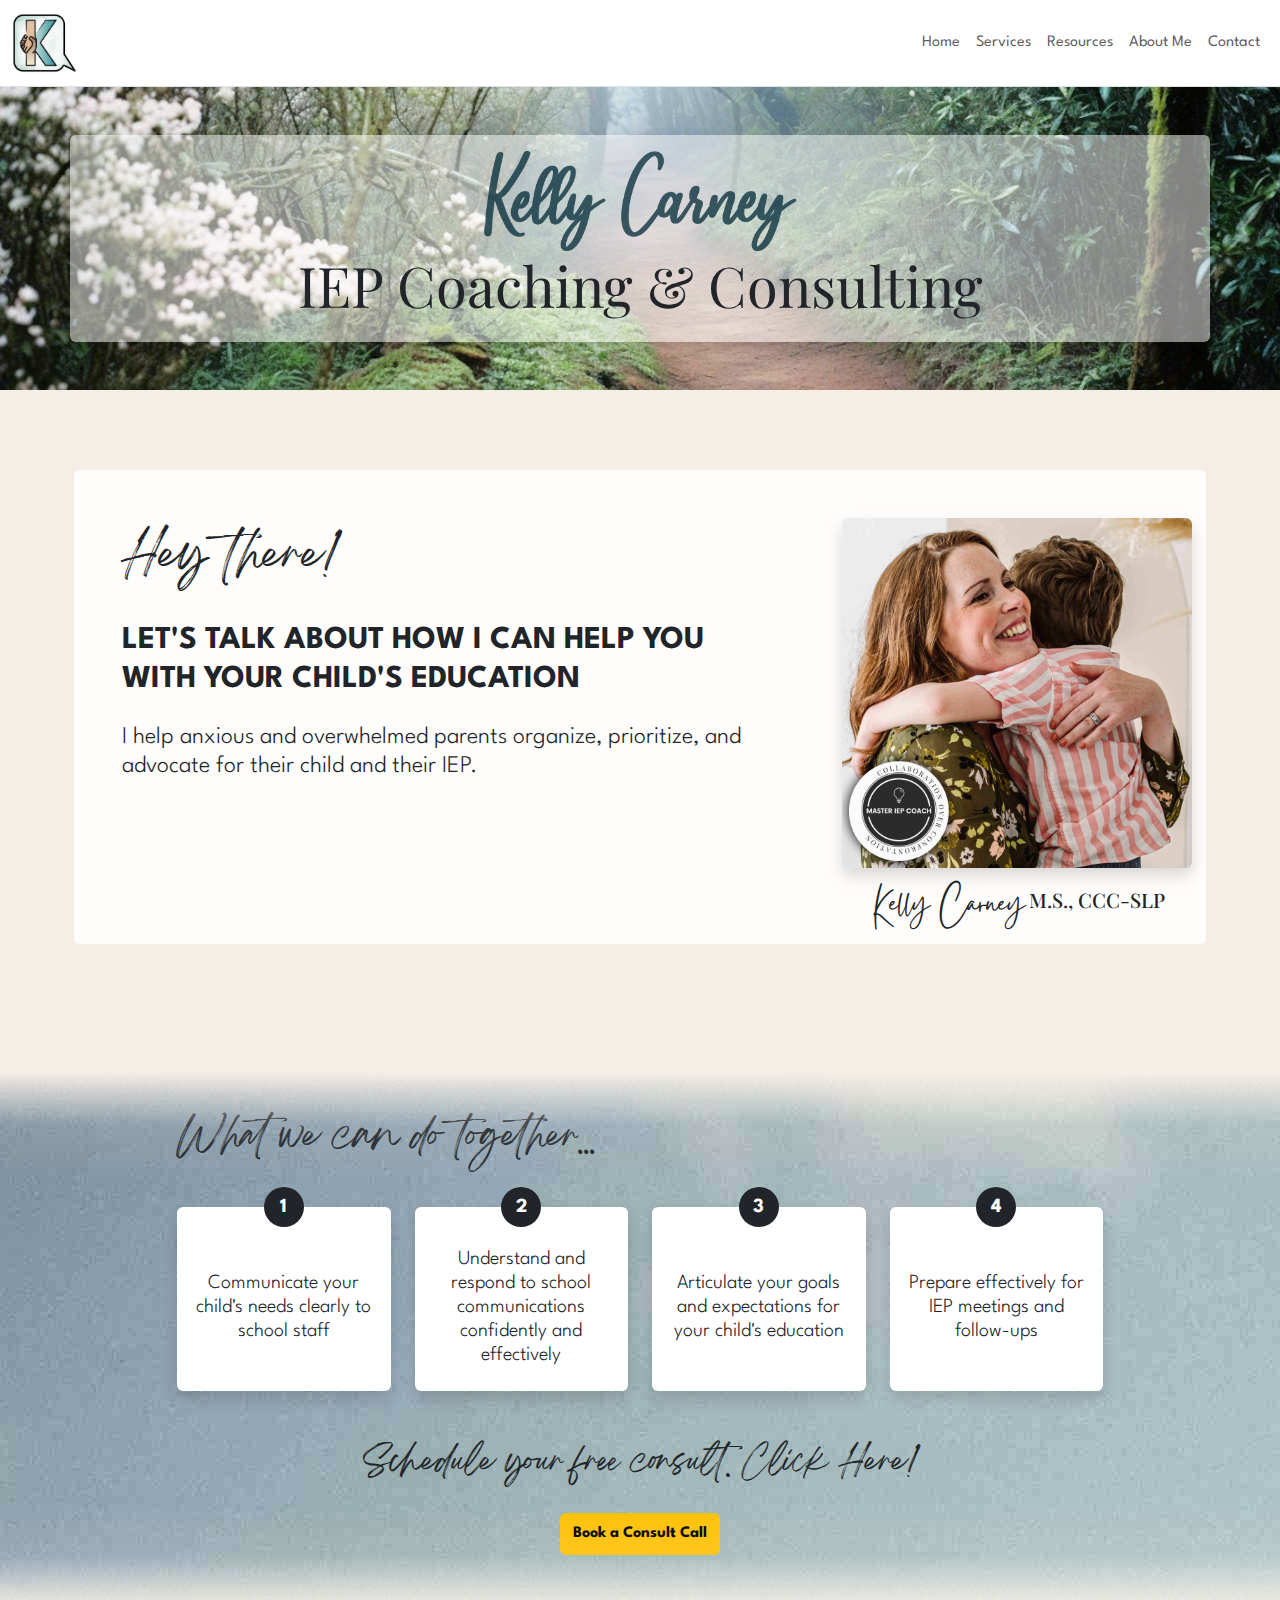
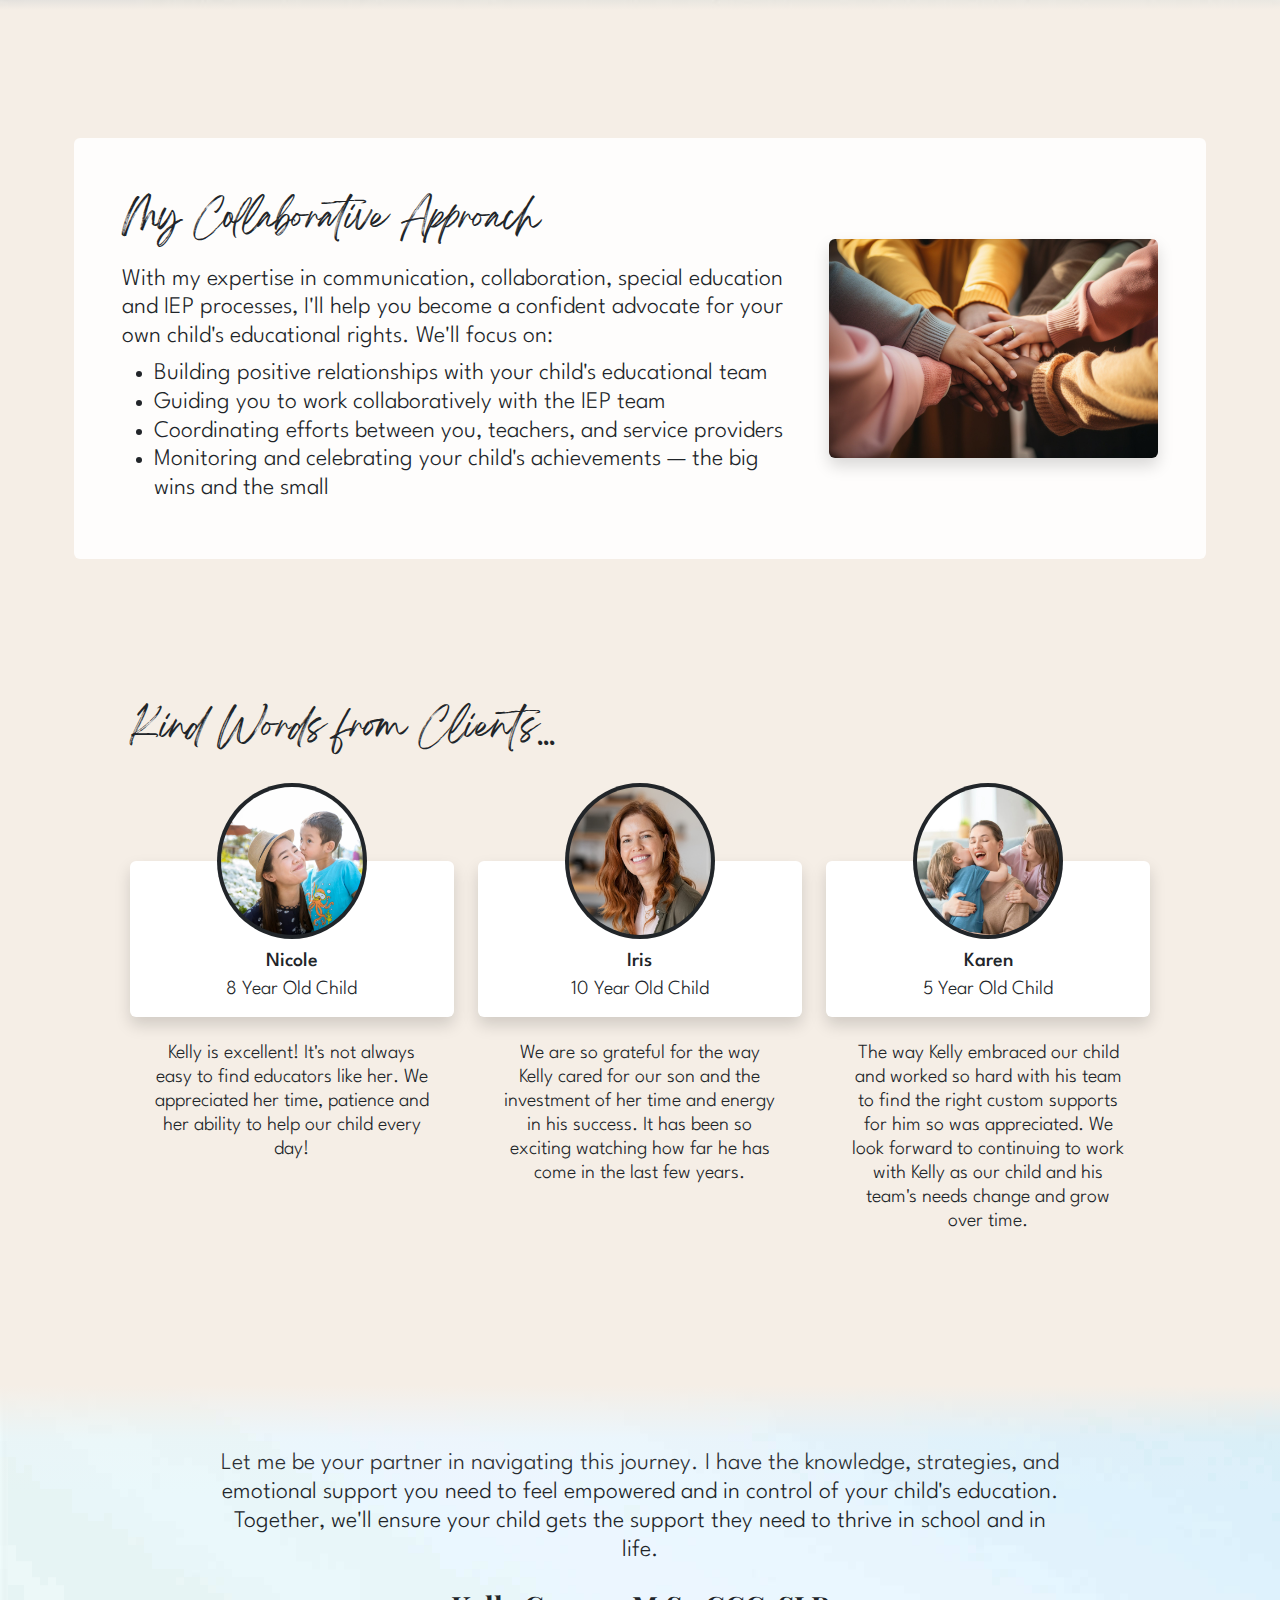
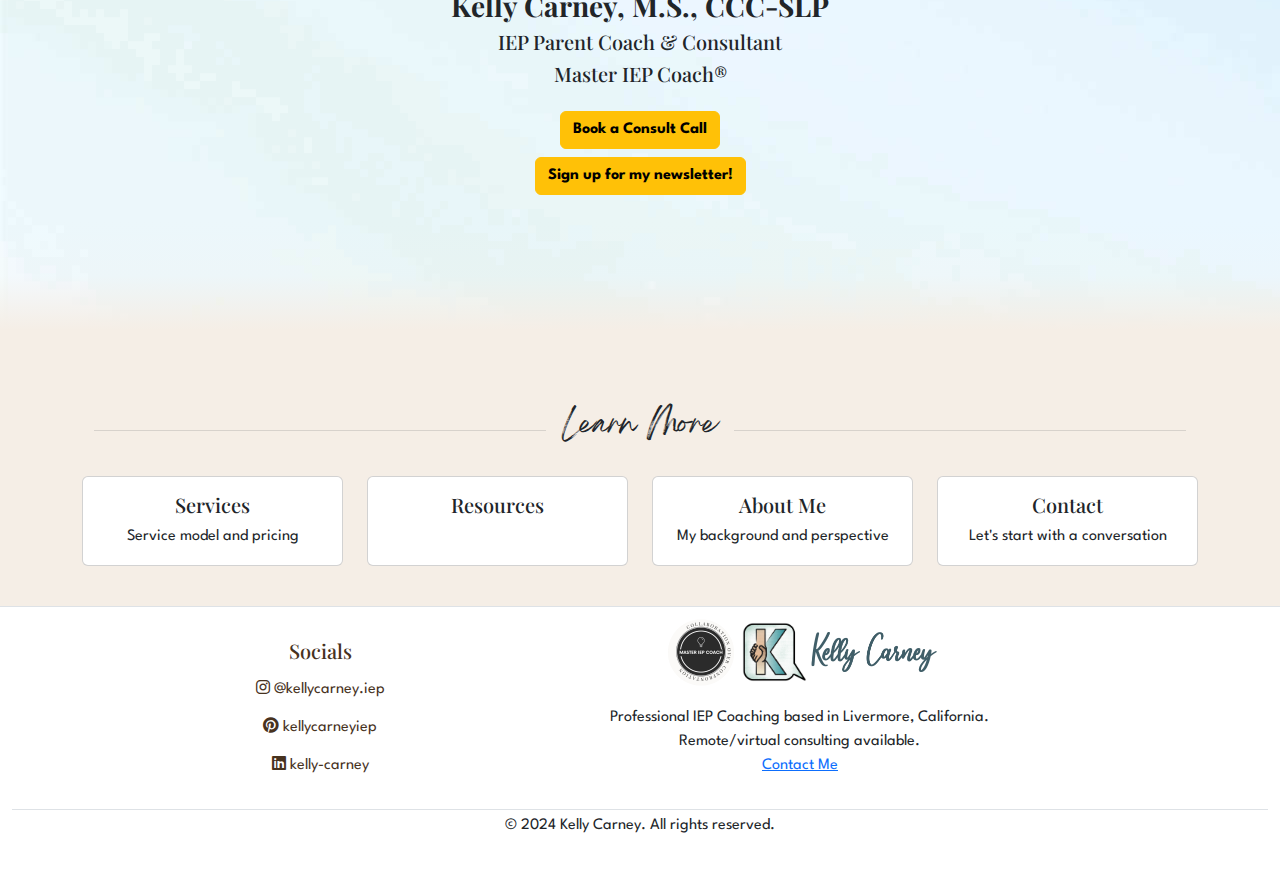
<file: index.html>
<!DOCTYPE html>
<html lang="en">

<head>
    <meta charset="UTF-8">
    <meta name="viewport" content="width=device-width, initial-scale=1.0">
    <title>Home - Kelly Carney</title>
<!-- IMPORT BOOTSTRAP CSS -->
    <link href="https://cdn.jsdelivr.net/npm/bootstrap@5.3.0/dist/css/bootstrap.min.css" rel="stylesheet">
<!-- IMPORT ICONS -->
    <link href="https://cdnjs.cloudflare.com/ajax/libs/font-awesome/6.0.0-beta3/css/all.min.css" rel="stylesheet">
<!-- IMPORT FONTS -->
    <link href="https://fonts.googleapis.com/css2?family=Playfair+Display:wght@400;500;600;700&display=swap" rel="stylesheet">
    <link href="https://fonts.googleapis.com/css2?family=League+Spartan:wght@100..900&display=swap" rel="stylesheet">
<!-- GET THE CSS FILE -->
    <link rel="stylesheet" href="css/style.css">

<!-- Pinterest thingy -->
<meta name="p:domain_verify" content="574d789d7911262485f0c1bce307483b"/>
</head>

<body class="custom-body-color">

<!-- SECTION Navbar -->
    <nav class="navbar navbar-expand-lg navbar-light border-bottom custom-navbar-color">
        <div class="container-fluid">
            <a class="navbar-brand" href="index.html">
                <img src="./images/Logo1.png" alt="Logo" class="img-fluid" style="max-height: 60px;">
            </a>
            <button class="navbar-toggler" type="button" data-bs-toggle="collapse" data-bs-target="#navbarNav"
                aria-controls="navbarNav" aria-expanded="false" aria-label="Toggle navigation">
                <span class="navbar-toggler-icon"></span>
            </button>
            <div class="collapse navbar-collapse text-center" id="navbarNav">
                <ul class="navbar-nav ms-auto">
                    <li class="nav-item">
                        <a class="nav-link" href="index.html">Home</a>
                    </li>
                    <li class="nav-item">
                        <a class="nav-link" href="services.html">Services</a>
                    </li>
                    <li class="nav-item">
                        <a class="nav-link" href="resources.html">Resources</a>
                    </li>
                    <li class="nav-item">
                        <a class="nav-link" href="about.html">About Me</a>
                    </li>
                    <li class="nav-item">
                        <a class="nav-link" href="contact.html">Contact</a>
                    </li>
                </ul>
            </div>
        </div>
    </nav>

<!-- SECTION Header Jumbotron -->
    <div class="my-0">
        <div class="p-5 text-center bg-body-tertiary custom-jumbotron-bg">
           <div class="container py-3 shadow bg-white bg-opacity-50 rounded-2 w-100 col-12 col-md-10 col-lg-8 text-center">
                <img class="opacity-75 img-fluid" src="./images/KellyCarneyCursive_darkblue.png" alt="Logo" style="max-height: 100px;">
                <h1 class="col-lg-8 mx-auto display-4 seriffancytext"> IEP Coaching & Consulting</h1>
           </div>
        </div>
      </div>

<!-- SECTION 1 -->

<div class="min-vh-50 d-flex align-items-center justify-content-center py-5 m-3">
    <div class="container p-3">
        <div class="row justify-content-center">
            <!-- Overlayed Content Box -->
            <div class="col-lg-12 pt-5 pb-1 rounded text-white" style="background: rgba(255, 255, 255, 0.85);">                   
                <div class="row">
                    <!-- Left Column (Text) -->
                    <div class="col-lg-8 text-dark px-5">
                        <h1 class="fancycursiveheading py-3">Hey there!</h1>
                        
                        <p class="h2 text-left fw-bold py-3 text-uppercase">Let's talk about how I can help you with your child's education</p>    
                        <p class="h4 text-left fw-light">I help anxious and overwhelmed parents organize, prioritize, and advocate for their child and their IEP.</p>    

        
                    </div>

                    <!-- Right Column (Image) -->
                    <div class="col-lg-4 text-center position-relative align-content-center align-items-center px-0">
                        <!-- Headshot Image -->
                        <img src="./images/headshot1withlogo.jpg" class="img-fluid w-100 rounded shadow" alt="Your Image" style="max-width: 350px;">

                        <!-- IEP Coach Logo - Adjusted Positioning -->
                        
                        
                        <div class="row">
                            <div class="col-12 d-flex justify-content-center align-items-center flex-nowrap">
                                <h1 class="text-dark text-center fancycursiveheading2 mt-3 d-inline mx-1">Kelly Carney</h1>
                                <h5 class="text-dark text-center d-inline seriffancytext"> M.S., CCC-SLP</h5>
                            </div>
                        </div>                       
                    </div>
                </div>
            </div>
        </div>
    </div>
</div>



<!-- BLOCK 2 -->
<div class="my-5 d-flex align-items-center justify-content-center position-relative fade-bg" style="background: url('images/coasttrail_sm.jpg') no-repeat;">
    <div class="container">
        <div class="row justify-content-center">
            <!-- Overlayed Content Box -->
            <div class="col-lg-10 py-5 rounded " style="background: rgba(255, 255, 255, 0);">
                <div class="row g-4 pb-4">
                    <h2 class="card-title fancycursiveheading">What we can do together...</h2>
                </div>
                <div class="row g-4 py-4">
                    <!-- First Card -->
                    <div class="col-6 col-sm-4 col-md-3">
                        <div class="card text-dark bg-white border-0 shadow h-100 d-flex flex-column">
                            <div class="position-absolute top-0 start-50 translate-middle badge bg-dark rounded-circle d-flex align-items-center justify-content-center" style="width: 40px; height: 40px; font-size: 20px;"> 1
                            </div>
                            <!-- <div class="d-flex justify-content-center p-2"><img src="images/checkgreen.png" class="card-img-top" alt="Card 1" style="width: 60px;"></div> -->
                            <div class="card-body align-content-center">
                                <p class="h5 card-title text-center pt-4 fw-light">Communicate your child's needs clearly to school staff</p>
                                <!-- <p class="card-text">Communicate your child's needs clearly to school staff</p> -->
                                <!-- <a href="#" class="btn btn-primary">Read More</a> -->
                            </div>
                        </div>
                    </div>
                    <!-- Second Card -->
                    <div class="col-6 col-sm-4 col-md-3">
                        <div class="card text-dark bg-white border-0 shadow h-100 d-flex flex-column">
                            <div class="position-absolute top-0 start-50 translate-middle badge bg-dark rounded-circle d-flex align-items-center justify-content-center" style="width: 40px; height: 40px; font-size: 20px;"> 2
                            </div>
                            <!-- <div class="d-flex justify-content-center p-2"><img src="images/checkgreen.png" class="card-img-top" alt="Card 1" style="width: 60px;"></div> -->
                            <div class="card-body align-content-center">
                                <p class="h5 card-title text-center pt-4 fw-light">Understand and respond to school communications confidently and effectively</p0>
                                <!-- <p class="card-text">Another example text for this card.</p> -->
                                <!-- <a href="#" class="btn btn-primary">Read More</a> -->
                            </div>
                        </div>
                    </div>
                    <!-- Third Card -->
                    <div class="col-6 col-sm-4 col-md-3">
                        <div class="card text-dark bg-white border-0 shadow h-100 d-flex flex-column">
                            <div class="position-absolute top-0 start-50 translate-middle badge bg-dark rounded-circle d-flex align-items-center justify-content-center" style="width: 40px; height: 40px; font-size: 20px;"> 3
                            </div>
                            <!-- <div class="d-flex justify-content-center p-2"><img src="images/checkgreen.png" class="card-img-top" alt="Card 1" style="width: 60px;"></div> -->
                            <div class="card-body align-content-center">
                                <p class="h5 card-title pt-4 text-center fw-light">Articulate your goals and expectations for your child's education</p>
                                <!-- <p class="card-text">And some more text for this card.</p> -->
                                <!-- <a href="#" class="btn btn-primary">Read More</a> -->
                            </div>
                        </div>
                    </div>
                    <!-- Fourth Card -->
                    <div class="col-6 col-sm-4 col-md-3">
                        <div class="card text-dark bg-white border-0 shadow h-100 d-flex flex-column">
                            <div class="position-absolute top-0 start-50 translate-middle badge bg-dark rounded-circle d-flex align-items-center justify-content-center" style="width: 40px; height: 40px; font-size: 20px;"> 4
                            </div>
                            <!-- <div class="d-flex justify-content-center p-2"><img src="images/checkgreen.png" class="card-img-top" alt="Card 1" style="width: 60px;"></div> -->
                            <div class="card-body align-content-center">
                                <p class="h5 card-title pt-4 text-center fw-light">Prepare effectively for IEP meetings and follow-ups</p>
                                <!-- <p class="card-text">And some more text for this card.</p> -->
                                <!-- <a href="#" class="btn btn-primary">Read More</a> -->
                            </div>
                        </div>
                    </div>




                </div>
                <div class="row g-4 mt-2 text-center"><h3 class="fancycursiveheading">Schedule your free consult. Click Here!</h3></div>
                <div class="row g-4 mt-2 text-center">
                    <div class="btn mt-0 pt-0">
                        <a class="btn btn-warning mt-3 fw-bold py-2"  href="https://docs.google.com/forms/d/e/1FAIpQLScmpyYaTGP4VbUyME0mcYz0Cx4u3r1pzfwIB3811FzX-TkapQ/viewform?usp=header" target="_blank" rel="noopener noreferrer" role="button">
                            Book a Consult Call
                        </a>

                        <!-- REPLACED WITH LINK TO SEPARTE FORM-->
                        <!-- Google Calendar Appointment Scheduling begin -->
                        <!-- <link href="https://calendar.google.com/calendar/scheduling-button-script.css" rel="stylesheet">
                        <script src="https://calendar.google.com/calendar/scheduling-button-script.js" async></script>
                        <div class="text-center">
                        <script>
                        (function() {
                          var target = document.currentScript;
                          window.addEventListener('load', function() {
                            calendar.schedulingButton.load({
                              url: 'https://calendar.google.com/calendar/appointments/schedules/AcZssZ2RmUBUGTkycVO2MyqpOvRBfUnVqAFKuq-olnAsV4HliT5W2FRtZNJZ8Erj1dxOqrz6VJsHcK7Z?gv=true',
                              color: '#0d6efd',
                              label: "Book a Consult Call",
                              target,
                            });
                          });
                        })();
                        </script>
                        </div> -->
                        <!-- end Google Calendar Appointment Scheduling -->
                      </div>
                </div>
            </div>
        </div>
    </div>
</div>









<!-- SECTION 3 -->

<div class="min-vh-50 d-flex align-items-center justify-content-center py-5 m-3">
    <div class="container p-3">
        <div class="row justify-content-center">
            <!-- Overlayed Content Box -->
            <div class="col-lg-12 p-5 rounded text-white" style="background: rgba(255, 255, 255, 0.85);">                   
                <div class="row">
                    <!-- Left Column (Text) -->
                    <div class="col-lg-8 text-dark align-content-center">
                        <h2 class="fancycursiveheading py-3">My Collaborative Approach</h2>
                        <p class="h4 fw-light text-left">With my expertise in communication, collaboration, special education and IEP processes, I'll help you become a confident advocate for your own child's educational rights. We'll focus on:</p>      
                        
                        <ul class="h4 fw-light">
                          <li>Building positive relationships with your child's educational team </li>
                          <li>Guiding you to work collaboratively with the IEP team </li>
                          <li>Coordinating efforts between you, teachers, and service providers </li>
                          <li>Monitoring and celebrating your child's achievements — the big wins and the small </li>
                        </ul> 
                    </div>

                    <!-- Right Column (Image) -->
                    <div class="col-lg-4 text-center position-relative align-content-center">
                        <!-- Headshot Image -->
                        <img src="./images/hands2.jpg" class="img-fluid w-100 rounded shadow" alt="Your Image" style="max-width: 100%;">

                        
                        
                        
                                              
                    </div>
                </div>
            </div>
        </div>
    </div>
</div>


<!--TESTIMONIALS BLOCK-->
<!-- <div class="my-5 d-flex align-items-center justify-content-center position-relative fade-bg" style="background: url('images/coasttrail_sm.jpg') no-repeat;"> -->
<div class="mt-5 d-flex align-items-center justify-content-center position-relative">
    <div class="container">
        <div class="row justify-content-center">
            <!-- Overlayed Content Box -->
            <div class="col-lg-11 pt-4 rounded " style="background: rgba(255, 255, 255, 0);">
                <div class="row g-4 pb-5">
                    <h2 class="card-title fancycursiveheading">Kind Words from Clients...</h2>
                </div>
                <div class="row g-4 py-4 mt-3">
                    <!-- First Card -->
                    <div class="col-12 col-sm-6 col-md-4 mb-5">
                        <div class="card text-dark bg-white border-0 shadow d-flex flex-column">
                            <div class="position-absolute top-0 start-50 translate-middle  bg-dark rounded-circle d-flex align-items-center justify-content-center p-1" style="max-width: 150px; height: 100%">
                                <img src="/images/testimonial1.jpg" alt="Profile" class="w-100 h-100 rounded-circle">
                            </div>
                            <div class="card-body align-content-center mt-5">
                                <p class="h5 card-title text-center pt-4">Nicole</p>
                                <p class="h5 card-subtitle text-center fw-light">8 Year Old Child</p>
                                <!-- <p class="card-text text-center pt-4 fw-light">Kelly is excellent! It's not always easy to find educators like her. We appreciated her time, patience and her ability to help our child every day!</p> -->
                            </div>
                        </div>
                        <div>
                            <p class="h5 text-center p-4 fw-light">Kelly is excellent! It's not always easy to find educators like her. We appreciated her time, patience and her ability to help our child every day!</p>
                        </div>
                    </div>
                    <!-- Second Card -->
                    <div class="col-12 col-sm-6 col-md-4 mb-5">
                        <div class="card text-dark bg-white border-0 shadow d-flex flex-column">
                            <div class="position-absolute top-0 start-50 translate-middle  bg-dark rounded-circle d-flex align-items-center justify-content-center p-1" style="max-width: 150px; height: 100%">
                                <img src="/images/testimonial3.jpg" alt="Profile" class="w-100 h-100 rounded-circle">
                            </div>
                            <div class="card-body align-content-center mt-5">
                                <p class="h5 card-title text-center pt-4">Iris</p>
                                <p class="h5 card-subtitle text-center fw-light">10 Year Old Child</p>
                                <!-- <p class="card-text text-center pt-4 fw-light">We are so grateful for the way Kelly cared for our son and the investment of her time and energy in his success. It has been so exciting watching how far he has come in the last few years.</p> -->
                            </div>
                        </div>
                        <div>
                            <p class="h5 text-center p-4 fw-light">We are so grateful for the way Kelly cared for our son and the investment of her time and energy in his success. It has been so exciting watching how far he has come in the last few years.</p>
                        </div>
                    </div>
                    <!-- Third Card -->
                    <div class="col-12 col-sm-6 col-md-4 mb-5">
                        <div class="card text-dark bg-white border-0 shadow d-flex flex-column">
                            <div class="position-absolute top-0 start-50 translate-middle  bg-dark rounded-circle d-flex align-items-center justify-content-center p-1" style="max-width: 150px; height: 100%">
                                <img src="/images/testimonial2.jpg" alt="Profile" class="w-100 h-100 rounded-circle">
                            </div>
                            <div class="card-body align-content-center mt-5">
                                <p class="h5 card-title text-center pt-4">Karen</p>
                                <p class="h5 card-subtitle text-center fw-light">5 Year Old Child</p>
                                <!-- <p class="card-text text-center pt-4 fw-light">The way Kelly embraced our child and worked so hard with his team to find the right custom supports for him so was appreciated. We look forward to continuing to work with Kelly as our child and his team's needs change and grow over time.</p> -->
                            </div>
                        </div>
                        <div>
                            <p class="h5 text-center p-4 fw-light">The way Kelly embraced our child and worked so hard with his team to find the right custom supports for him so was appreciated. We look forward to continuing to work with Kelly as our child and his team's needs change and grow over time.</p>
                        </div>
                    </div>
                </div>
            </div>
        </div>
    </div>
</div>








<!-- BLOCK 2 -->
<div class="my-5 d-flex align-items-center justify-content-center position-relative fade-bg" style="background: url('images/coasttrail_sm4.jpg') no-repeat;">
    <div class="container">
        <div class="row justify-content-center">
            <!-- Overlayed Content Box -->
            <div class="col-lg-10 py-5 rounded" style="background: rgba(255, 255, 255, 0);">
                <div class="row g-4 pb-4">
                    <div class="col-12 p-3 p-lg-5 pt-lg-3 align-items-center justify-content-center align-content-center">
                        <p class="h4 fw-light text-center">Let me be your partner in navigating this journey. I have the knowledge, strategies, and emotional support you need to feel empowered and in control of your child's education. Together, we'll ensure your child gets the support they need to thrive in school and in life.</p>
                        <h3 class="text-center fw-bold seriffancytext pt-3">Kelly Carney, M.S., CCC-SLP</h3>
                        <h5 class="text-center fw-medium seriffancytext">IEP Parent Coach & Consultant</h5>
                        <h5 class="text-center fw-medium seriffancytext">Master IEP Coach®</h5>      
      
                        
                        <!-- Trigger Button for Book a Consult Call -->
                        <div class="row g-4 mt-2 text-center">
                          <div class="btn mt-0 pt-0">
                            <a class="btn btn-warning mt-3 fw-bold" href="https://docs.google.com/forms/d/e/1FAIpQLScmpyYaTGP4VbUyME0mcYz0Cx4u3r1pzfwIB3811FzX-TkapQ/viewform?usp=header" target="_blank" rel="noopener noreferrer" role="button">
                                Book a Consult Call
                            </a>
                          </div>
                        </div>

                        <!-- Trigger Button for Newsletter Signup -->
                        <div class="row g-4 py-2 text-center">
                            <div class="btn mt-0 pt-0">
                              <a class="btn btn-warning mt-3 fw-bold" href=" https://kelly-carney-iep.myflodesk.com/welcome" target="_blank" rel="noopener noreferrer" role="button">
                                  Sign up for my newsletter!
                              </a>
                            </div>
                        </div>
                  </div>




                </div>
                
            </div>
        </div>
    </div>
</div>

















<!-- SECTION 5 Learn More -->
    <section class="services-overview py-3">
        <div class="container text-center">
            <!-- <h2 >Learn More at the Pages Below</h2> -->

            <div class="container mt-3">
                <div class="d-flex align-items-center">
                  <hr class="flex-grow-1">
                  <span class="px-3 ">
                    <h3 class="fancycursiveheading">Learn More</h3>
                  </span>
                  <hr class="flex-grow-1">
                </div>
              </div>


            <div class="row py-4">
                <div class="col-md-3">
                    <a href="services.html" class="text-decoration-none hover-card">
                        <div class="card">
                            <div class="card-body">
                                <h5 class="card-title">Services</h5>
                                <p class="card-text">Service model and pricing</p>
                            </div>
                        </div>
                    </a>
                </div>
                <div class="col-md-3">
                    <a href="resources.html" class="text-decoration-none hover-card">
                    <div class="card">
                        <div class="card-body">
                            <h5 class="card-title">Resources</h5>
                            <p class="card-text">&nbsp&nbsp</p>
                            
                        </div>
                    </div>
                    </a>
                </div>
                <div class="col-md-3">
                    <a href="about.html" class="text-decoration-none hover-card">
                    <div class="card">
                        <div class="card-body">
                            <h5 class="card-title">About Me</h5>
                            <p class="card-text">My background and perspective<br /></p>
                        </div>
                    </div>
                    </a>
                </div>
                <div class="col-md-3">
                    <a href="contact.html" class="text-decoration-none hover-card">
                    <div class="card">
                        <div class="card-body">
                            <h5 class="card-title">Contact</h5>
                            <p class="card-text">Let's start with a conversation<br /></p>
                        </div>
                    </div>
                    </a>
                </div>
                
            </div>
        </div>
    </section>



<!-- SECTION Footer -->

    <div class="container-fluid border-top custom-navbar-color">
        <footer class="footer py-2">
          <div class="row text-center justify-content-center">
                 
            <div class="col-6 col-md-2 mb-3 pt-4">
              <h5 style="color: rgb(71,50,30);">Socials</h5>
              <ul class="nav flex-column">
                <!-- <a href="https://www.facebook.com" class="btn" style="color: rgb(71, 50, 30); text-decoration: none;">
                    <i class="fab fa-facebook-f"></i>
                 </a> -->
                 <a href="https://www.instagram.com/kellycarney.iep/" class="btn" style="color: rgb(71, 50, 30); text-decoration: none;">
                    <i class="fab fa-instagram"></i>
                    @kellycarney.iep
                 </a>

                 <a href="https://www.pinterest.com/kellycarneyiep/" class="btn" style="color: rgb(71, 50, 30); text-decoration: none;">
                    <i class="fab fa-pinterest"></i>
                    kellycarneyiep
                 </a>

                 <a href="www.linkedin.com/in/kelly-carney-3a7965a5" class="btn" style="color: rgb(71, 50, 30); text-decoration: none;">
                    <i class="fab fa-linkedin"></i>
                    kelly-carney
                 </a>

              </ul>
            </div>
      
            <div class="col-md-5 offset-md-1 mb-1 text-center">
                <a class="navbar-brand" href="index.html">
                    <img src="./images/iepcoachlogo.png" alt="Logo" height="75vh">
                    <img src="./images/Logo1.png" alt="Logo" height="60vh">
                    <img class="opacity-75" src="./images/KellyCarneyCursive_darkblue.png" alt="Logo" height="40vh">
                </a>
                <p class="mt-3 mb-0">Professional IEP Coaching based in Livermore, California.</p>
                <p class="mb-0">Remote/virtual consulting available.</p>
                <p class="mb-0"><a href="contact.html">Contact Me</a>
            </div>
          </div>
      
          <div class="d-flex flex-column flex-sm-row justify-content-center py-1 my-1 mt-2 border-top">
            <p>&copy; 2024 Kelly Carney. All rights reserved.</p>
          </div>
        </footer>
    </div>



<!-- IMPORT BOOTSTRAP JS -->
    <script src="https://cdn.jsdelivr.net/npm/bootstrap@5.3.0/dist/js/bootstrap.bundle.min.js"></script>
    
</body>

</html>
</file>
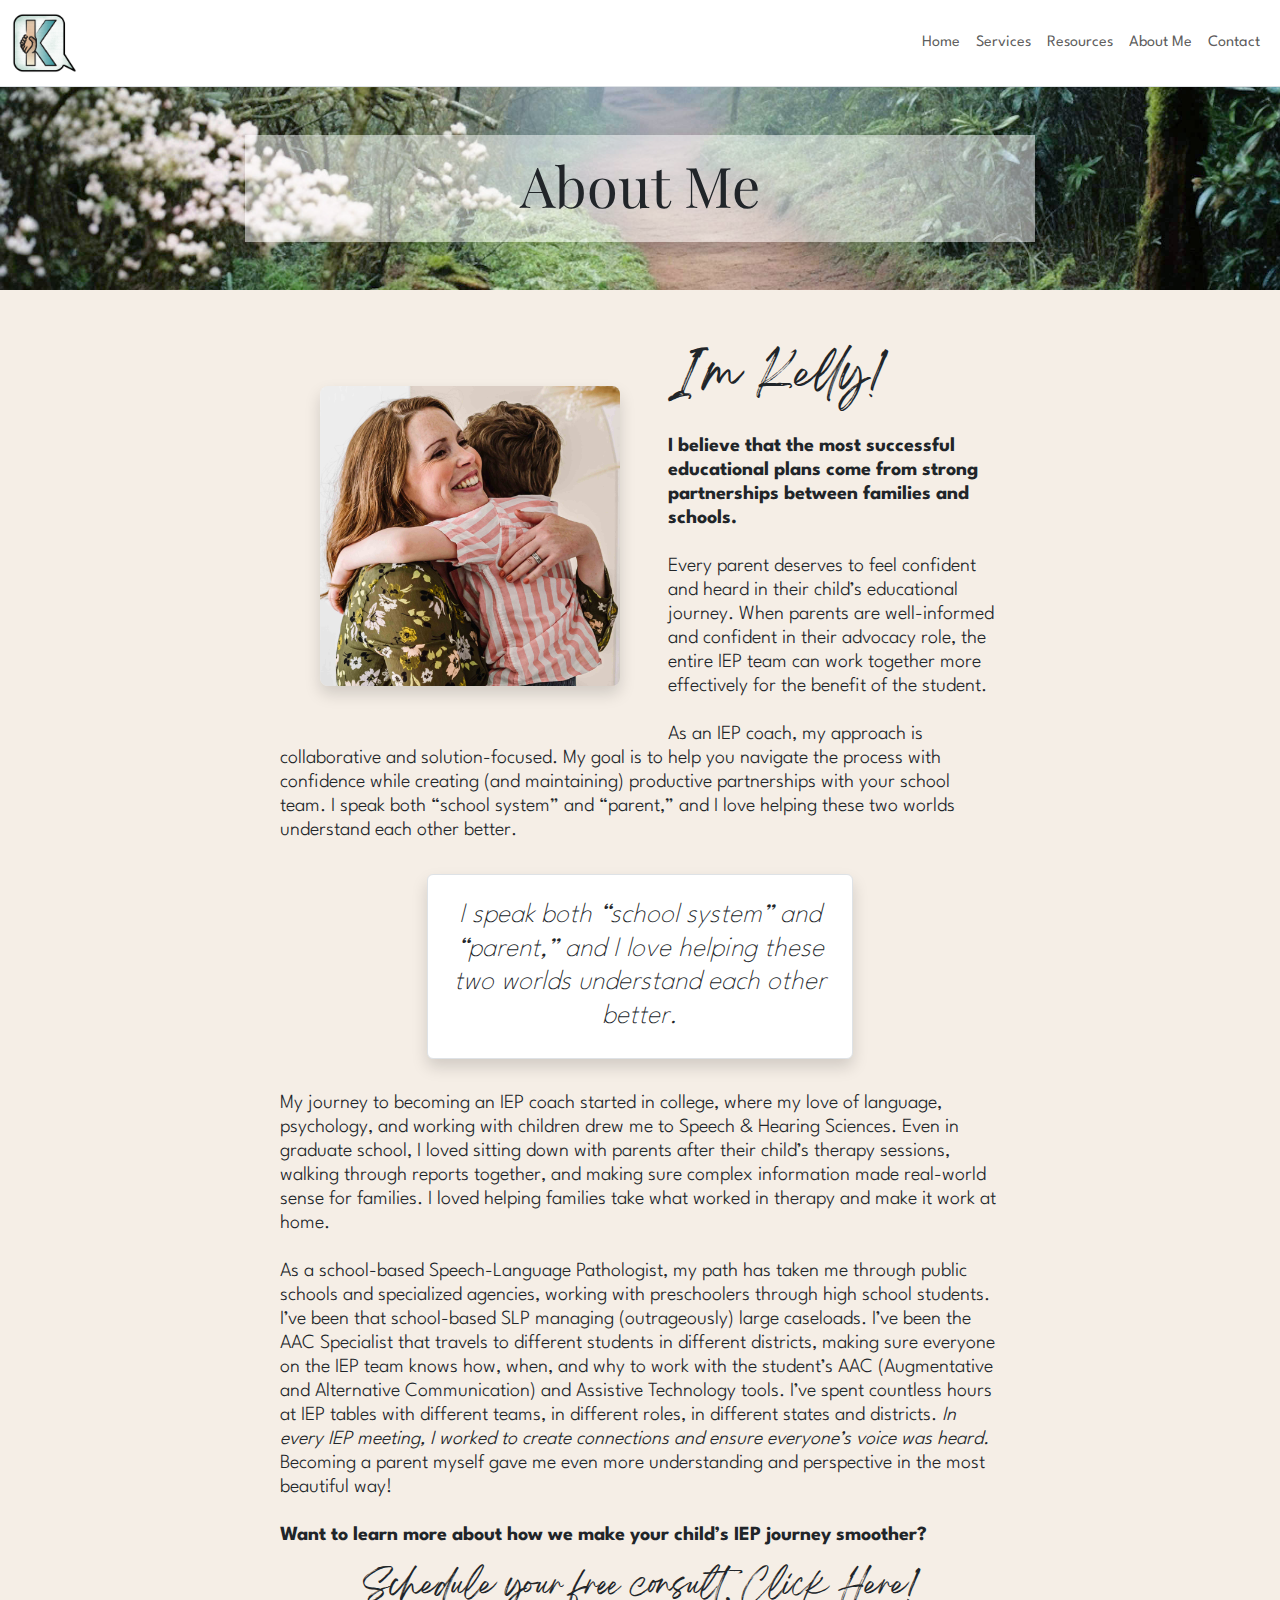
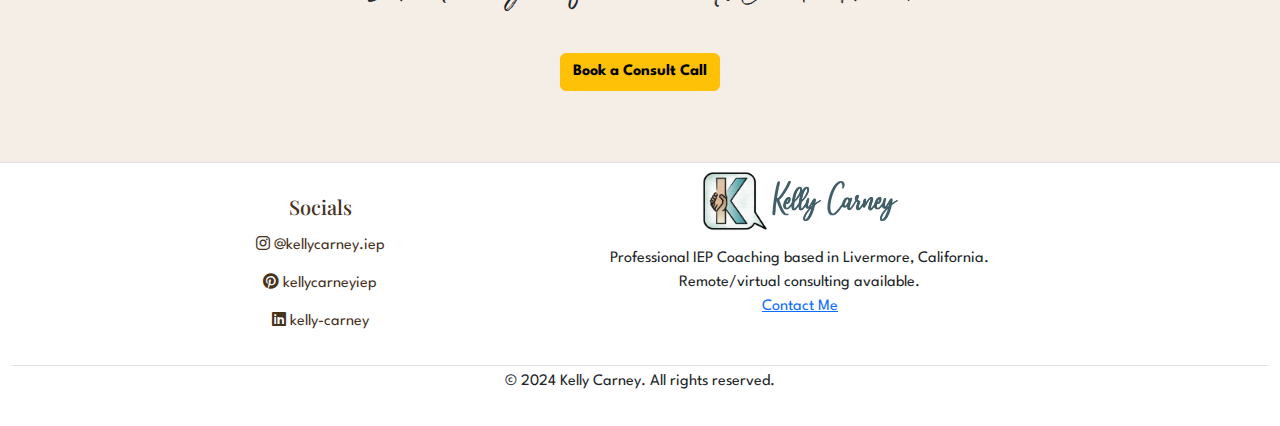
<file: about.html>
<!DOCTYPE html>
<html lang="en">

<head>
    <meta charset="UTF-8">
    <meta name="viewport" content="width=device-width, initial-scale=1.0">
    <title>About - Kelly Carney</title>
    <link href="https://cdn.jsdelivr.net/npm/bootstrap@5.3.0/dist/css/bootstrap.min.css" rel="stylesheet">
    <link href="https://fonts.googleapis.com/css2?family=Playfair+Display:wght@400;500;600;700&display=swap" rel="stylesheet">
    <link href="https://cdnjs.cloudflare.com/ajax/libs/font-awesome/6.0.0-beta3/css/all.min.css" rel="stylesheet">
    <link href="https://fonts.googleapis.com/css2?family=League+Spartan:wght@100..900&display=swap" rel="stylesheet">
    <link rel="stylesheet" href="css/style.css">
</head>

<body class="custom-body-color">
    <!-- Navbar -->
    <nav class="navbar navbar-expand-lg navbar-light border-bottom custom-navbar-color">
      <div class="container-fluid">
          <a class="navbar-brand" href="index.html">
              <img src="./images/Logo1.png" alt="Logo" class="img-fluid" style="max-height: 60px;">
          </a>
          <button class="navbar-toggler" type="button" data-bs-toggle="collapse" data-bs-target="#navbarNav"
              aria-controls="navbarNav" aria-expanded="false" aria-label="Toggle navigation">
              <span class="navbar-toggler-icon"></span>
          </button>
          <div class="collapse navbar-collapse text-center" id="navbarNav">
              <ul class="navbar-nav ms-auto">
                  <li class="nav-item">
                      <a class="nav-link" href="index.html">Home</a>
                  </li>
                  <li class="nav-item">
                      <a class="nav-link" href="services.html">Services</a>
                  </li>
                  <li class="nav-item">
                      <a class="nav-link" href="resources.html">Resources</a>
                  </li>
                  <li class="nav-item">
                      <a class="nav-link" href="about.html">About Me</a>
                  </li>
                  <li class="nav-item">
                      <a class="nav-link" href="contact.html">Contact</a>
                  </li>
              </ul>
          </div>
      </div>
  </nav>


<!-- Full Width Jumbotron -->
<div class="my-0">
    <div class="p-5 text-center bg-body-tertiary custom-jumbotron-bg">
      <div class="container py-3 shadow bg-white bg-opacity-50 col-md-10 col-lg-8 text-center">
        <h1 class="col-lg-8 mx-auto display-4 seriffancytext">
          About Me
        </h1>
        <!-- <p class="text-center">&nbsp</p> -->
      </div>
    </div>
  </div>




<!-- Hero Section -->
<section class="py-5">
  <div class="container align-items-center justify-content-center">
      <div class="row justify-content-center">
          <div class="col-lg-8">
              <!-- Image Floating to the Left -->
              <div class="image-container">
                <img src="./images/headshot1.jpg" alt="Kelly's Headshot" class="img-fluid rounded-3 shadow float-lg-start d-block d-lg-inline m-5" style="max-width: 300px;" >
            </div>

              <h1 class="fancycursiveheading py-3">I'm Kelly!</h1>

              <p class="h5 fw-bold p-2">I believe that the most successful educational plans come from strong partnerships between families and schools.</p>    
              <p class="h5 fw-light p-2">Every parent deserves to feel confident and heard in their child’s educational journey. When parents are well-informed and confident in their advocacy role, the entire IEP team can work together more effectively for the benefit of the student.</p>    
              <p class="h5 fw-light p-2">As an IEP coach, my approach is collaborative and solution-focused. My goal is to help you navigate the process with confidence while creating (and maintaining) productive partnerships with your school team. I speak both “school system” and “parent,” and I love helping these two worlds understand each other better.</p>    

              <!-- Callout Box -->
              <div class="px-5">
                <div class="col-12 col-md-10 col-lg-8 mx-auto border p-4 rounded bg-white shadow my-4 text-center">
                    <p class="h3 m-0 fw-lighter"><i>I speak both “school system” and “parent,” and I love helping these two worlds understand each other better.</i></p>
                </div>
              </div>

              <p class="h5 fw-light p-2">My journey to becoming an IEP coach started in college, where my love of language, psychology, and working with children drew me to Speech & Hearing Sciences. Even in graduate school, I loved sitting down with parents after their child’s therapy sessions, walking through reports together, and making sure complex information made real-world sense for families. I loved helping families take what worked in therapy and make it work at home.</p>    

              <p class="h5 fw-light p-2">As a school-based Speech-Language Pathologist, my path has taken me through public schools and specialized agencies, working with preschoolers through high school students. I’ve been that school-based SLP managing (outrageously) large caseloads. I’ve been the AAC Specialist that travels to different students in different districts, making sure everyone on the IEP team knows how, when, and why to work with the student’s AAC (Augmentative and Alternative Communication) and Assistive Technology tools. I’ve spent countless hours at IEP tables with different teams, in different roles, in different states and districts. <i>In every IEP meeting, I worked to create connections and ensure everyone’s voice was heard.</i> Becoming a parent myself gave me even more understanding and perspective in the most beautiful way!</p>

              <p class="h5 fw-bold p-2">Want to learn more about how we make your child’s IEP journey smoother?</p>
          </div>
      </div>
  

      <div class="row py-2 text-center"><h3 class="fancycursiveheading">Schedule your free consult. Click Here!</h3>
      </div>
      <div class="row my-2 py-2 text-center">
          <div class="btn mt-0 pt-0">
            <a class="btn btn-warning mt-3 fw-bold" href="https://docs.google.com/forms/d/e/1FAIpQLScmpyYaTGP4VbUyME0mcYz0Cx4u3r1pzfwIB3811FzX-TkapQ/viewform?usp=header" target="_blank" rel="noopener noreferrer" role="button">
              Book a Consult Call
          </a>

          <!-- REPLACED WITH LINK TO SEPARTE FORM-->
          <!-- Google Calendar Appointment Scheduling begin -->
          <!-- <link href="https://calendar.google.com/calendar/scheduling-button-script.css" rel="stylesheet">
          <script src="https://calendar.google.com/calendar/scheduling-button-script.js" async></script>
          <div class="text-center">
          <script>
          (function() {
            var target = document.currentScript;
            window.addEventListener('load', function() {
              calendar.schedulingButton.load({
                url: 'https://calendar.google.com/calendar/appointments/schedules/AcZssZ2RmUBUGTkycVO2MyqpOvRBfUnVqAFKuq-olnAsV4HliT5W2FRtZNJZ8Erj1dxOqrz6VJsHcK7Z?gv=true',
                color: '#0d6efd',
                label: "Book a Consult Call",
                target,
              });
            });
          })();
          </script>
          </div> -->
          <!-- end Google Calendar Appointment Scheduling -->
            </div>
      </div>

  </div>
</section>







        <!-- Footer -->
        <div class="container-fluid border-top custom-navbar-color">
          <footer class="footer py-2">
            <div class="row text-center justify-content-center">
                   
              <div class="col-6 col-md-2 mb-3 pt-4">
                <h5 style="color: rgb(71,50,30);">Socials</h5>
                <ul class="nav flex-column">
                  <!-- <a href="https://www.facebook.com" class="btn" style="color: rgb(71, 50, 30); text-decoration: none;">
                      <i class="fab fa-facebook-f"></i>
                   </a> -->
                   <a href="https://www.instagram.com/kellycarney.iep/" class="btn" style="color: rgb(71, 50, 30); text-decoration: none;">
                    <i class="fab fa-instagram"></i>
                    @kellycarney.iep
                 </a>

                 <a href="https://www.pinterest.com/kellycarneyiep/" class="btn" style="color: rgb(71, 50, 30); text-decoration: none;">
                    <i class="fab fa-pinterest"></i>
                    kellycarneyiep
                 </a>

                 <a href="www.linkedin.com/in/kelly-carney-3a7965a5" class="btn" style="color: rgb(71, 50, 30); text-decoration: none;">
                  <i class="fab fa-linkedin"></i>
                  kelly-carney
                 </a>

                </ul>
              </div>
        
              <div class="col-md-5 offset-md-1 mb-1 text-center">
                  <a class="navbar-brand" href="index.html">
                      <img src="./images/Logo1.png" alt="Logo" height="60vh">
                      <img class="opacity-75" src="./images/KellyCarneyCursive_darkblue.png" alt="Logo" height="40vh">
                  </a>
                  <p class="mt-3 mb-0">Professional IEP Coaching based in Livermore, California.</p>
                  <p class="mb-0">Remote/virtual consulting available.</p>
                  <p class="mb-0"><a href="contact.html">Contact Me</a>
              </div>
            </div>
        
            <div class="d-flex flex-column flex-sm-row justify-content-center py-1 my-1 mt-2 border-top">
              <p>&copy; 2024 Kelly Carney. All rights reserved.</p>
            </div>
          </footer>
      </div>
    

    <script src="https://cdn.jsdelivr.net/npm/bootstrap@5.3.0/dist/js/bootstrap.bundle.min.js"></script>
    

</body>

</html>
</file>
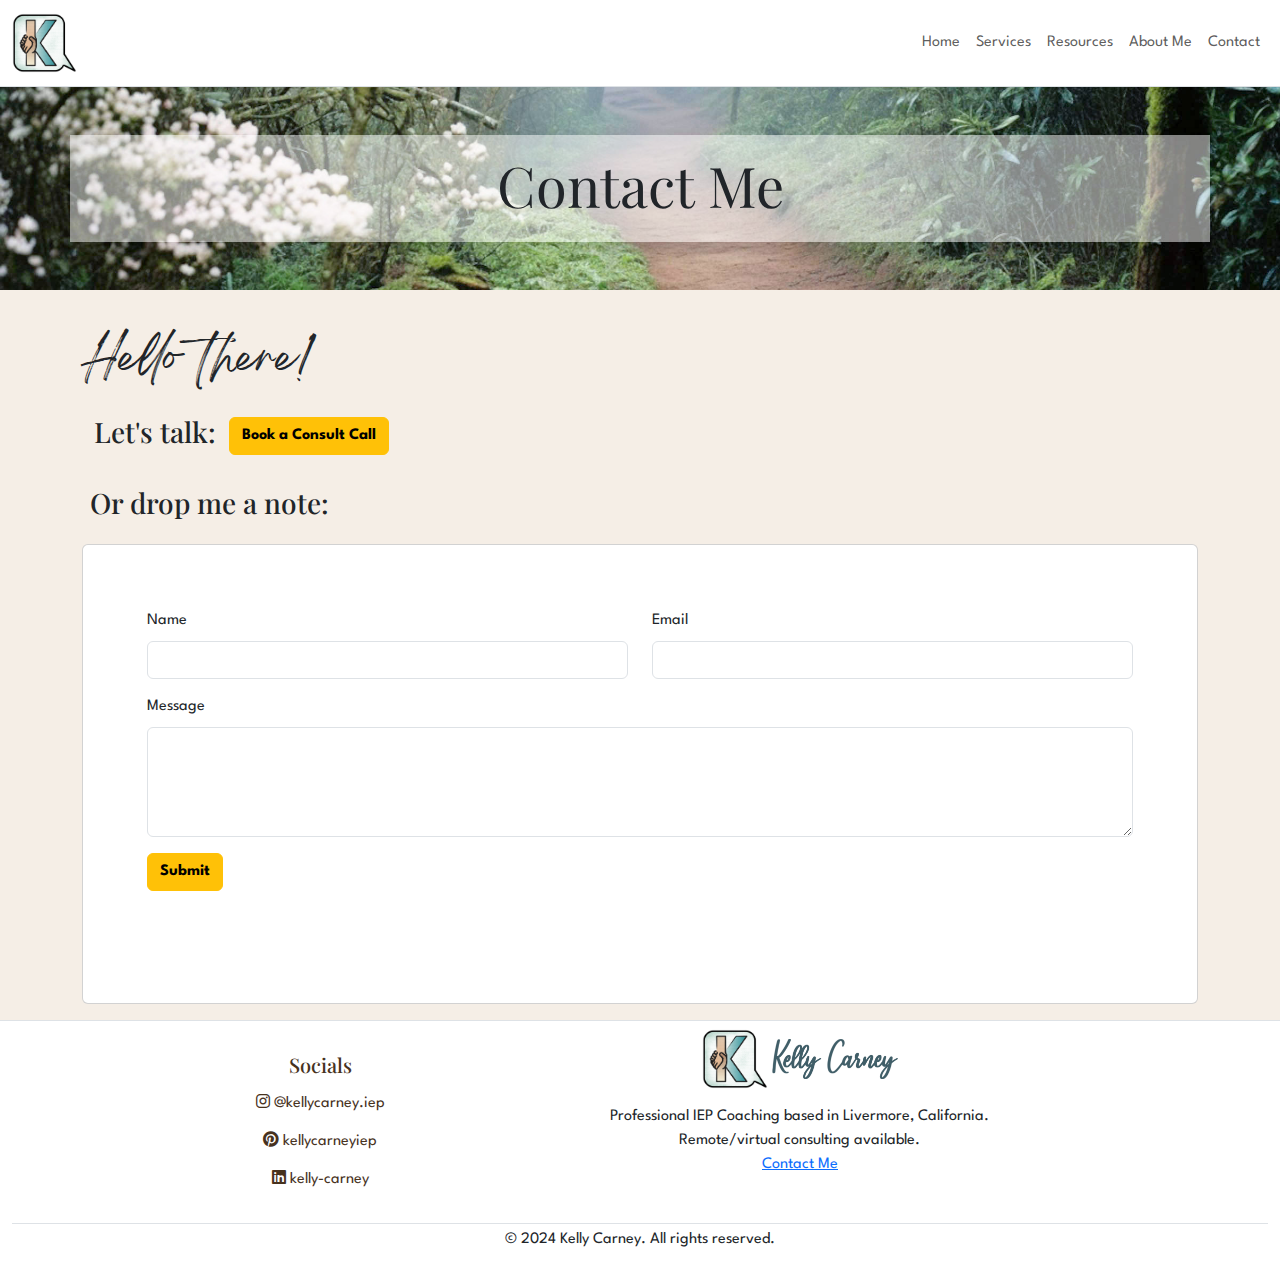
<file: contact.html>
<!DOCTYPE html>
<html lang="en">

<head>
    <meta charset="UTF-8">
    <meta name="viewport" content="width=device-width, initial-scale=1.0">
    <title>Contact - Kelly Carney</title>
    <link href="https://cdn.jsdelivr.net/npm/bootstrap@5.3.0/dist/css/bootstrap.min.css" rel="stylesheet">
    <link href="https://fonts.googleapis.com/css2?family=Playfair+Display:wght@400;500;600;700&display=swap" rel="stylesheet">
    <link href="https://fonts.googleapis.com/css2?family=League+Spartan:wght@100..900&display=swap" rel="stylesheet">
    <link href="https://cdnjs.cloudflare.com/ajax/libs/font-awesome/6.0.0-beta3/css/all.min.css" rel="stylesheet">
    <link rel="stylesheet" href="css/style.css">
</head>

<body class="custom-body-color">
    <!-- Navbar -->
    <nav class="navbar navbar-expand-lg navbar-light border-bottom custom-navbar-color">
      <div class="container-fluid">
          <a class="navbar-brand" href="index.html">
              <img src="./images/Logo1.png" alt="Logo" class="img-fluid" style="max-height: 60px;">
          </a>
          <button class="navbar-toggler" type="button" data-bs-toggle="collapse" data-bs-target="#navbarNav"
              aria-controls="navbarNav" aria-expanded="false" aria-label="Toggle navigation">
              <span class="navbar-toggler-icon"></span>
          </button>
          <div class="collapse navbar-collapse text-center" id="navbarNav">
              <ul class="navbar-nav ms-auto">
                  <li class="nav-item">
                      <a class="nav-link" href="index.html">Home</a>
                  </li>
                  <li class="nav-item">
                      <a class="nav-link" href="services.html">Services</a>
                  </li>
                  <li class="nav-item">
                      <a class="nav-link" href="resources.html">Resources</a>
                  </li>
                  <li class="nav-item">
                      <a class="nav-link" href="about.html">About Me</a>
                  </li>
                  <li class="nav-item">
                      <a class="nav-link" href="contact.html">Contact</a>
                  </li>
              </ul>
          </div>
      </div>
  </nav>

<!-- Full Width Jumbotron -->
<div class="my-0">
    <div class="p-5 text-center bg-body-tertiary custom-jumbotron-bg">
      <div class="container py-3 shadow bg-white bg-opacity-50 w-100 col-md-10 col-lg-8 text-center">
        <h1 class="col-lg-8 mx-auto display-4 seriffancytext">
          Contact Me
        </h1>
        
      </div>
    </div>
  </div>





<!-- CUSTOM CONTACT ME FORM -->

    <div class="container mt-5">
      <h1 class="mb-4 fancycursiveheading">Hello there!</h1>
      
      <div class="container">
        <div class="d-flex align-items-center flex-wrap align-content-center">
          <h3 class="align-content-center" >Let's talk:</h3>
          <!-- Trigger Button -->
          <div class="align-content-center">
            <div class="btn">
              <a class="btn btn-warning fw-bold" href="https://docs.google.com/forms/d/e/1FAIpQLScmpyYaTGP4VbUyME0mcYz0Cx4u3r1pzfwIB3811FzX-TkapQ/viewform?usp=header" target="_blank" rel="noopener noreferrer" role="button">
                Book a Consult Call
            </a>

            <!-- REPLACED WITH LINK TO SEPARTE FORM-->
            <!-- Google Calendar Appointment Scheduling begin -->
            <!-- <link href="https://calendar.google.com/calendar/scheduling-button-script.css" rel="stylesheet">
            <script src="https://calendar.google.com/calendar/scheduling-button-script.js" async></script>
            <div class="text-center">
            <script>
            (function() {
              var target = document.currentScript;
              window.addEventListener('load', function() {
                calendar.schedulingButton.load({
                  url: 'https://calendar.google.com/calendar/appointments/schedules/AcZssZ2RmUBUGTkycVO2MyqpOvRBfUnVqAFKuq-olnAsV4HliT5W2FRtZNJZ8Erj1dxOqrz6VJsHcK7Z?gv=true',
                  color: '#0d6efd',
                  label: "Book a Consult Call",
                  target,
                });
              });
            })();
            </script>
            </div> -->
            <!-- end Google Calendar Appointment Scheduling -->
            </div>
        
          </div>
        </div>
      </div>
    </div>

    
    <div class="container">
      <div class="px-2"><h3 class="my-4">Or drop me a note:</h3></div>  
      
    
        <form id="customGoogleForm">

          <div class="card p-3 p-lg-5">
            <div class="card-body">
              <div class="row">
                  <div class="col-md-6 mb-3">
                      <label for="name" class="form-label">Name</label>
                      <input type="text" class="form-control w-100" id="name" required>
                  </div>
                  <div class="col-md-6 mb-3">
                      <label for="email" class="form-label">Email</label>
                      <input type="email" class="form-control w-100" id="email" required>
                  </div>
              </div>
      
              <div class="mb-3">
                  <label for="message" class="form-label">Message</label>
                  <textarea class="form-control w-100" id="message" rows="4" required></textarea>
              </div>
      
              <button type="submit" class="btn btn-warning fw-bold mb-5">Submit</button>
            </div>
          </div>

        </form>

      <div id="responseMessage" class="mt-3">
      </div>
    </div>





       <!-- Footer -->
       <div class="container-fluid border-top custom-navbar-color">
        <footer class="footer py-2">
          <div class="row text-center justify-content-center">
                 
            <div class="col-6 col-md-2 mb-3 pt-4">
              <h5 style="color: rgb(71,50,30);">Socials</h5>
              <ul class="nav flex-column">
                <!-- <a href="https://www.facebook.com" class="btn" style="color: rgb(71, 50, 30); text-decoration: none;">
                    <i class="fab fa-facebook-f"></i>
                 </a> -->
                 <a href="https://www.instagram.com/kellycarney.iep/" class="btn" style="color: rgb(71, 50, 30); text-decoration: none;">
                  <i class="fab fa-instagram"></i>
                  @kellycarney.iep
               </a>

               <a href="https://www.pinterest.com/kellycarneyiep/" class="btn" style="color: rgb(71, 50, 30); text-decoration: none;">
                  <i class="fab fa-pinterest"></i>
                  kellycarneyiep
               </a>

               <a href="www.linkedin.com/in/kelly-carney-3a7965a5" class="btn" style="color: rgb(71, 50, 30); text-decoration: none;">
                <i class="fab fa-linkedin"></i>
                kelly-carney
               </a>


              </ul>
            </div>
      
            <div class="col-md-5 offset-md-1 mb-1 text-center">
                <a class="navbar-brand" href="index.html">
                    <img src="./images/Logo1.png" alt="Logo" height="60vh">
                    <img class="opacity-75" src="./images/KellyCarneyCursive_darkblue.png" alt="Logo" height="40vh">
                </a>
                <p class="mt-3 mb-0">Professional IEP Coaching based in Livermore, California.</p>
                <p class="mb-0">Remote/virtual consulting available.</p>
                <p class="mb-0"><a href="contact.html">Contact Me</a> 
            </div>
          </div>
      
          <div class="d-flex flex-column flex-sm-row justify-content-center py-1 my-1 mt-2 border-top">
            <p>&copy; 2024 Kelly Carney. All rights reserved.</p>
          </div>
        </footer>
    </div>


    <script src="https://cdn.jsdelivr.net/npm/bootstrap@5.3.0/dist/js/bootstrap.bundle.min.js"></script>
    
    <script>
      document.getElementById("customGoogleForm").addEventListener("submit", function(event) {
          event.preventDefault();

          let name = document.getElementById("name").value.trim();
          let email = document.getElementById("email").value.trim();
          let message = document.getElementById("message").value.trim();

          // Email validation regex pattern
          let emailPattern = /^[a-zA-Z0-9._%+-]+@[a-zA-Z0-9.-]+\.[a-zA-Z]{2,}$/;

          if (!name || !email || !message) {
              document.getElementById("responseMessage").innerHTML =
                  '<div class="alert alert-warning">All fields are required.</div>';
              return;
          }

          if (!emailPattern.test(email)) {
              document.getElementById("responseMessage").innerHTML =
                  '<div class="alert alert-danger">Please enter a valid email address.</div>';
              return;
          }

          let formURL = "https://docs.google.com/forms/u/0/d/e/1FAIpQLSdoPtI2kiiAQ7p2OeB4_xEejzGbpSz37a-iiC694FwLYDKOcg/formResponse";
          let formData = new FormData();

          formData.append("entry.2008700369", name);
          formData.append("entry.1140798331", email);
          formData.append("entry.1994603331", message);

          fetch(formURL, {
              method: "POST",
              mode: "no-cors",
              body: formData
          }).then(() => {
              document.getElementById("responseMessage").innerHTML =
                  '<div class="alert alert-success">Thank you! Your response has been recorded.</div>';
              document.getElementById("customGoogleForm").reset();
              document.getElementById("responseMessage").scrollIntoView({ behavior: "smooth" });
          }).catch(error => {
              document.getElementById("responseMessage").innerHTML =
                  '<div class="alert alert-danger">Error submitting form. Please try again.</div>';
              document.getElementById("responseMessage").scrollIntoView({ behavior: "smooth" });
          });
      });
  </script>
</body>

</html>
</file>
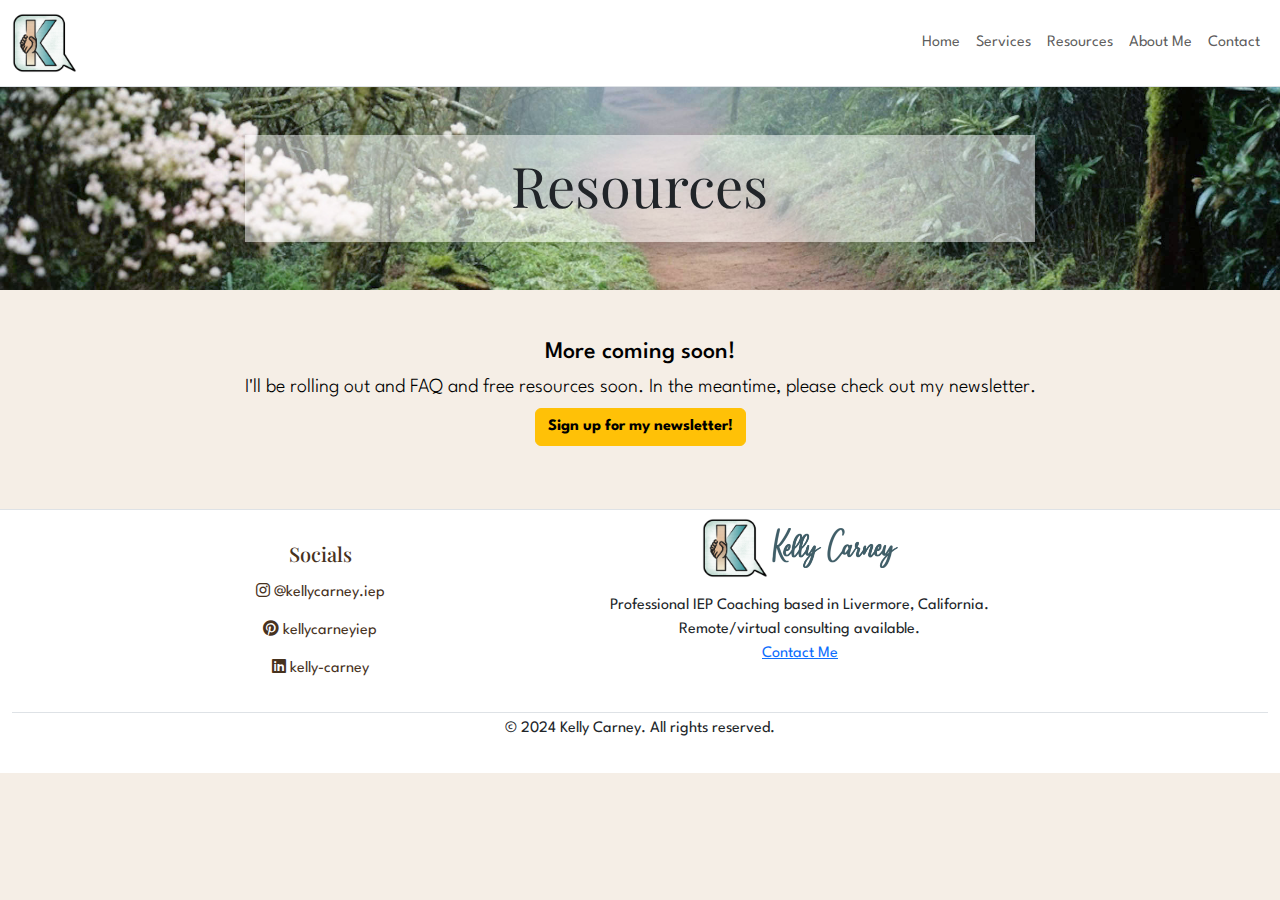
<file: resources.html>
<!DOCTYPE html>
<html lang="en">

<head>
    <meta charset="UTF-8">
    <meta name="viewport" content="width=device-width, initial-scale=1.0">
    <title>Resources - Kelly Carney</title>
    <link href="https://cdn.jsdelivr.net/npm/bootstrap@5.3.0/dist/css/bootstrap.min.css" rel="stylesheet">
    <link href="https://fonts.googleapis.com/css2?family=Playfair+Display:wght@400;500;600;700&display=swap" rel="stylesheet">
    <link href="https://fonts.googleapis.com/css2?family=League+Spartan:wght@100..900&display=swap" rel="stylesheet">
    <link href="https://cdnjs.cloudflare.com/ajax/libs/font-awesome/6.0.0-beta3/css/all.min.css" rel="stylesheet">
    <link rel="stylesheet" href="css/style.css">
</head>

<body class="custom-body-color">
    <!-- Navbar -->
    <nav class="navbar navbar-expand-lg navbar-light border-bottom custom-navbar-color">
      <div class="container-fluid">
          <a class="navbar-brand" href="index.html">
              <img src="./images/Logo1.png" alt="Logo" class="img-fluid" style="max-height: 60px;">
          </a>
          <button class="navbar-toggler" type="button" data-bs-toggle="collapse" data-bs-target="#navbarNav"
              aria-controls="navbarNav" aria-expanded="false" aria-label="Toggle navigation">
              <span class="navbar-toggler-icon"></span>
          </button>
          <div class="collapse navbar-collapse text-center" id="navbarNav">
              <ul class="navbar-nav ms-auto">
                  <li class="nav-item">
                      <a class="nav-link" href="index.html">Home</a>
                  </li>
                  <li class="nav-item">
                      <a class="nav-link" href="services.html">Services</a>
                  </li>
                  <li class="nav-item">
                      <a class="nav-link" href="resources.html">Resources</a>
                  </li>
                  <li class="nav-item">
                      <a class="nav-link" href="about.html">About Me</a>
                  </li>
                  <li class="nav-item">
                      <a class="nav-link" href="contact.html">Contact</a>
                  </li>
              </ul>
          </div>
      </div>
  </nav>


<!-- Full Width Jumbotron -->
<div class="my-0">
    <div class="p-5 text-center bg-body-tertiary custom-jumbotron-bg">
      <div class="container py-3 shadow bg-white bg-opacity-50 col-md-10 col-lg-8 text-center">
        <h1 class="col-lg-8 mx-auto display-4 seriffancytext">
          Resources
        </h1>
        <!-- <p class="text-center">Here you will find helpful guides, articles, and tools to support your child through the IEP process.</p> -->
        <!-- <p class="text-center">Coming Soon!</p> -->
      </div>
    </div>
  </div>


<div class="container px-4 py-5">
  
  
  <div class="row justify-content-center">

    <div class="col-12 text-center">

      <div class="col-12 text-center">
        <p class="h4 text-black">More coming soon!</p>
        <p class="h5 fw-light text-black">I'll be rolling out and FAQ and free resources soon. In the meantime, please check out my newsletter.</p>
      </div>

      <!-- Trigger Button for Newsletter Signup -->
      <div class="row g-4 py-2 text-center">
        <div class="btn mt-0 pt-0">
          <a class="btn btn-warning mt-3 fw-bold" href=" https://kelly-carney-iep.myflodesk.com/welcome" target="_blank" rel="noopener noreferrer" role="button">
              Sign up for my newsletter!
          </a>
        </div>
    </div>

    </div>
  </div>


</div>



        <!-- Footer -->
        <div class="container-fluid border-top custom-navbar-color">
          <footer class="footer py-2">
            <div class="row text-center justify-content-center">
                   
              <div class="col-6 col-md-2 mb-3 pt-4">
                <h5 style="color: rgb(71,50,30);">Socials</h5>
                <ul class="nav flex-column">
                  <!-- <a href="https://www.facebook.com" class="btn" style="color: rgb(71, 50, 30); text-decoration: none;">
                      <i class="fab fa-facebook-f"></i>
                   </a> -->
                   <a href="https://www.instagram.com/kellycarney.iep/" class="btn" style="color: rgb(71, 50, 30); text-decoration: none;">
                    <i class="fab fa-instagram"></i>
                    @kellycarney.iep
                 </a>

                 <a href="https://www.pinterest.com/kellycarneyiep/" class="btn" style="color: rgb(71, 50, 30); text-decoration: none;">
                    <i class="fab fa-pinterest"></i>
                    kellycarneyiep
                 </a>

                 <a href="www.linkedin.com/in/kelly-carney-3a7965a5" class="btn" style="color: rgb(71, 50, 30); text-decoration: none;">
                  <i class="fab fa-linkedin"></i>
                  kelly-carney
                 </a>



                </ul>
              </div>
        
              <div class="col-md-5 offset-md-1 mb-1 text-center">
                  <a class="navbar-brand" href="index.html">
                      <img src="./images/Logo1.png" alt="Logo" height="60vh">
                      <img class="opacity-75" src="./images/KellyCarneyCursive_darkblue.png" alt="Logo" height="40vh">
                  </a>
                  <p class="mt-3 mb-0">Professional IEP Coaching based in Livermore, California.</p>
                  <p class="mb-0">Remote/virtual consulting available.</p>
                  <p class="mb-0"><a href="contact.html">Contact Me</a>
              </div>
            </div>
        
            <div class="d-flex flex-column flex-sm-row justify-content-center py-1 my-1 mt-2 border-top">
              <p>&copy; 2024 Kelly Carney. All rights reserved.</p>
            </div>
          </footer>
      </div>
    

    <script src="https://cdn.jsdelivr.net/npm/bootstrap@5.3.0/dist/js/bootstrap.bundle.min.js"></script>
    
</body>

</html>
</file>
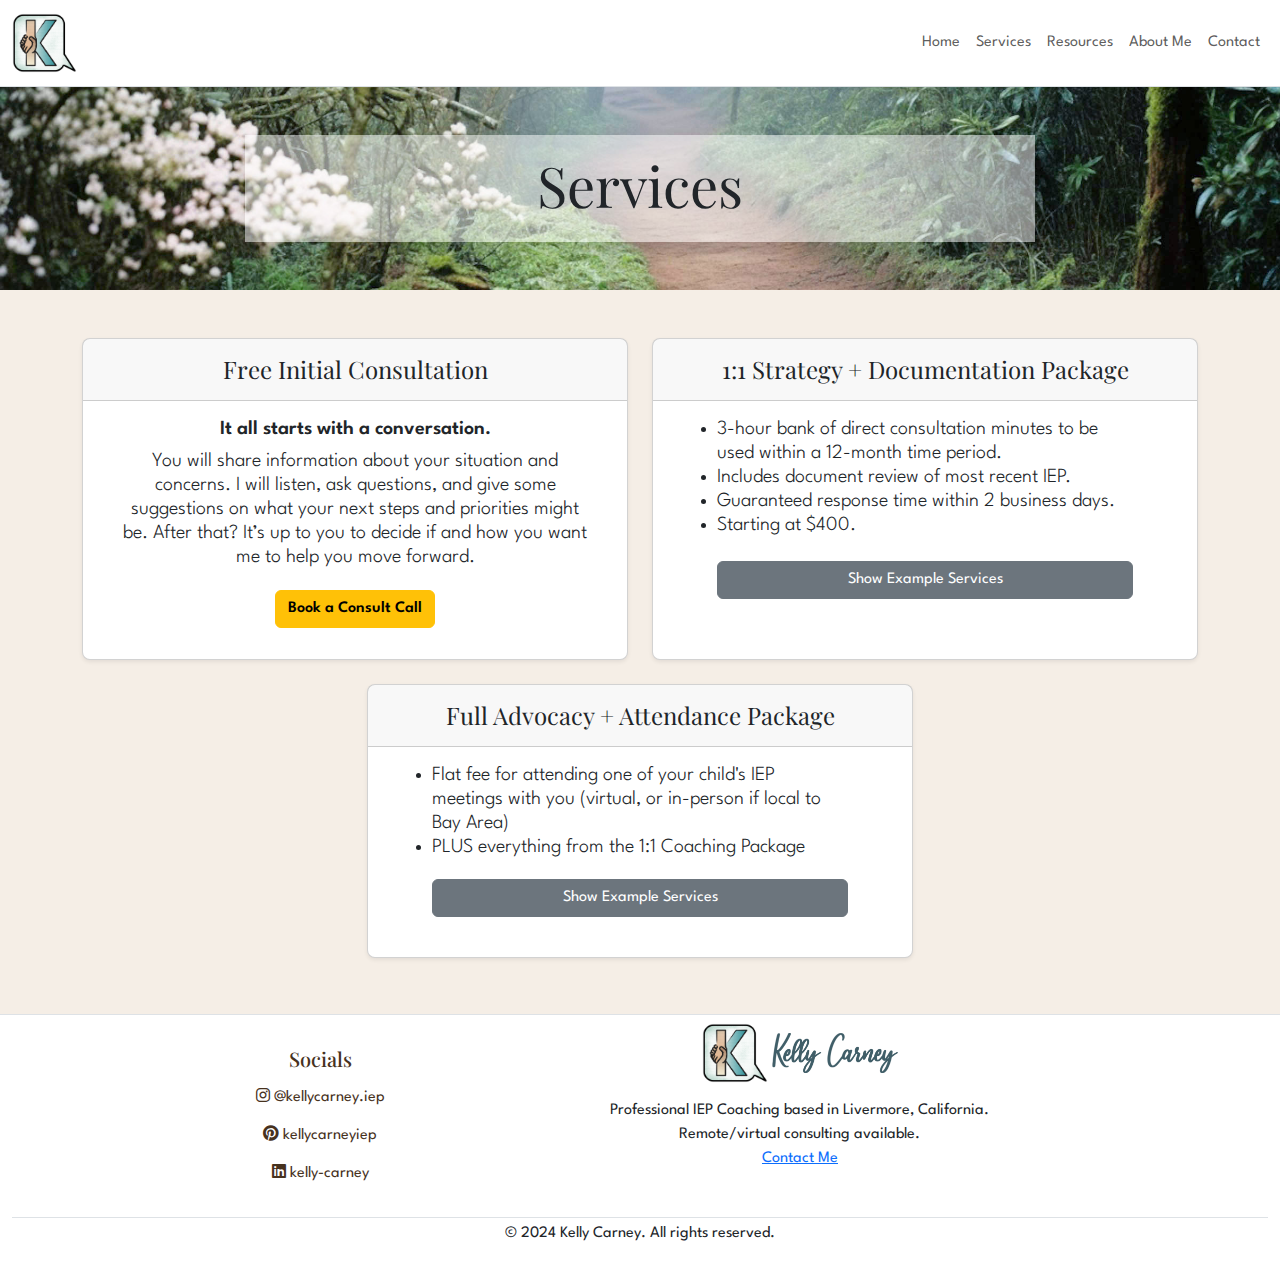
<file: services.html>
<!DOCTYPE html>
<html lang="en">

<head>
    <meta charset="UTF-8">
    <meta name="viewport" content="width=device-width, initial-scale=1.0">
    <title>Services - Kelly Carney</title>
    <link href="https://cdn.jsdelivr.net/npm/bootstrap@5.3.0/dist/css/bootstrap.min.css" rel="stylesheet">
    <link href="https://fonts.googleapis.com/css2?family=Playfair+Display:wght@400;500;600;700&display=swap" rel="stylesheet">
    <link href="https://fonts.googleapis.com/css2?family=League+Spartan:wght@100..900&display=swap" rel="stylesheet">
    <link href="https://cdnjs.cloudflare.com/ajax/libs/font-awesome/6.0.0-beta3/css/all.min.css" rel="stylesheet">
    <link rel="stylesheet" href="css/style.css">
</head>

<body class="custom-body-color">
    <!-- Navbar -->
    <nav class="navbar navbar-expand-lg navbar-light border-bottom custom-navbar-color">
      <div class="container-fluid">
          <a class="navbar-brand" href="index.html">
              <img src="./images/Logo1.png" alt="Logo" class="img-fluid" style="max-height: 60px;">
          </a>
          <button class="navbar-toggler" type="button" data-bs-toggle="collapse" data-bs-target="#navbarNav"
              aria-controls="navbarNav" aria-expanded="false" aria-label="Toggle navigation">
              <span class="navbar-toggler-icon"></span>
          </button>
          <div class="collapse navbar-collapse text-center" id="navbarNav">
              <ul class="navbar-nav ms-auto">
                  <li class="nav-item">
                      <a class="nav-link" href="index.html">Home</a>
                  </li>
                  <li class="nav-item">
                      <a class="nav-link" href="services.html">Services</a>
                  </li>
                  <li class="nav-item">
                      <a class="nav-link" href="resources.html">Resources</a>
                  </li>
                  <li class="nav-item">
                      <a class="nav-link" href="about.html">About Me</a>
                  </li>
                  <li class="nav-item">
                      <a class="nav-link" href="contact.html">Contact</a>
                  </li>
              </ul>
          </div>
      </div>
  </nav>

<!-- SERVICES -->

<!-- Full Width Jumbotron -->
<div class="my-0">
    <div class="p-5 text-center bg-body-tertiary custom-jumbotron-bg">
      <div class="container py-3 shadow bg-white bg-opacity-50 col-md-10 col-lg-8 text-center">
        <h1 class="col-lg-8 mx-auto display-4 seriffancytext">
          Services
        </h1>
        <!-- <p class="text-center">How can I help you?</p> -->
      </div>
    </div>
  </div>


<!-- INTRO TEXT -->





  <div class="container py-5">
    <div class="row row-cols-1 row-cols-md-2 row-cols-lg-2 g-4 text-center justify-content-center">
      
      <div class="col">
        <div class="card mb-4 rounded-3 shadow-sm d-flex flex-column h-100">
          <div class="card-header py-3">
            <h4 class="my-0 fw-normal">Free Initial Consultation</h4>
          </div>
          <div class="card-body d-flex flex-column flex-grow-1 pb-0">
            <!-- <h1 class="card-title pricing-card-title">$0<small class="text-body-secondary fw-light"></small></h1> -->
            <p class="h5 fw-semibold">It all starts with a conversation.</p>
            <p class=" h5 fw-light mt-0 mb-1 pb-3 px-4">
              You will share information about your situation and concerns. I will listen, ask questions, and give some suggestions on what your next steps and priorities might be. After that? It’s up to you to decide if and how you want me to help you move forward.
            </p>


            <div class="btn mx-5 mt-0 pt-0">
              <a class="btn btn-warning fw-semibold" href="https://docs.google.com/forms/d/e/1FAIpQLScmpyYaTGP4VbUyME0mcYz0Cx4u3r1pzfwIB3811FzX-TkapQ/viewform?usp=header" target="_blank" rel="noopener noreferrer" role="button">
                Book a Consult Call
            </a>

            <!-- REPLACED WITH LINK TO SEPARTE FORM-->
            <!-- Google Calendar Appointment Scheduling begin -->
            <!-- <link href="https://calendar.google.com/calendar/scheduling-button-script.css" rel="stylesheet">
            <script src="https://calendar.google.com/calendar/scheduling-button-script.js" async></script>
            <div class="text-center">
            <script>
            (function() {
              var target = document.currentScript;
              window.addEventListener('load', function() {
                calendar.schedulingButton.load({
                  url: 'https://calendar.google.com/calendar/appointments/schedules/AcZssZ2RmUBUGTkycVO2MyqpOvRBfUnVqAFKuq-olnAsV4HliT5W2FRtZNJZ8Erj1dxOqrz6VJsHcK7Z?gv=true',
                  color: '#0d6efd',
                  label: "Book a Consult Call",
                  target,
                });
              });
            })();
            </script>
            </div> -->
            <!-- end Google Calendar Appointment Scheduling -->
          </div>

          </div>
        </div>
      </div>

      <div class="col">
        <div class="card mb-4 rounded-3 shadow-sm d-flex flex-column h-100">
          <div class="card-header py-3">
            <h4 class="my-0 fw-normal">1:1 Strategy + Documentation Package</h4>
          </div>
          <div class="card-body d-flex flex-column flex-grow-1">
            <!-- <h1 class="card-title pricing-card-title">$350<small class="text-body-secondary fw-light"></small></h1> -->
            <ul class="h5 fw-light mt-0 mb-4 text-start px-5">
              <li>3-hour bank of direct consultation minutes to be used within a 12-month time period.</li>
              <li>Includes document review of most recent IEP.</li>
              <li>Guaranteed response time within 2 business days.</li>
              <li>Starting at $400.</li>
            </ul>
            
            <!-- Button trigger modal -->
            <button type="button" class=" btn btn-secondary mx-5" data-bs-toggle="modal" data-bs-target="#Modal2">
              Show Example Services
            </button>

            <!-- Modal -->
            <div class="modal fade" id="Modal2" tabindex="-1" aria-labelledby="exampleModalLabel" aria-hidden="true">
              <div class="modal-dialog modal-dialog-centered modal-lg">
                <div class="modal-content">
                  <div class="modal-header">
                    <h5 class="modal-title" id="exampleModalLabel">Example Services - 1:1 Coaching Packing</h5>
                    <button type="button" class="btn-close" data-bs-dismiss="modal" aria-label="Close"></button>
                  </div>
                  <div class="modal-body">
                    <ul class="mt-3 mb-4 text-start h5 fw-light ">
                      <li>Organized and synthesized feedback on existing documents</li>
                      <li>Suggested priorities, identifying biggest red flags worth advocating for, and how to “read between the lines”</li>
                      <li>Respectful and effective email or letter-writing assistance</li>
                    </ul>
                  </div>
                </div>
              </div>
            </div>
          </div>
        </div>
      </div>
    

      <div class="col-md-6 col-lg-6">
        <div class="card mb-4 rounded-3 shadow-sm d-flex flex-column h-100">
          
          <div class="card-header py-3">
            <h4 class="my-0 fw-normal">Full Advocacy + Attendance Package</h4>
          </div>

          <div class="card-body d-flex flex-column flex-grow-1">
            <!-- <h1 class="card-title pricing-card-title">$850<small class="text-body-secondary fw-light"></small></h1> -->
            <ul class="h5 fw-light mt-0 mb-1 pb-3 px-5 text-start">
              <li>Flat fee for attending one of your child's IEP meetings with you (virtual, or in-person if local to Bay Area)</li>
              <li>PLUS everything from the 1:1 Coaching Package</li>
            </ul>
            
            <!-- Button trigger modal -->
            <button type="button" class="btn btn-secondary mx-5 " data-bs-toggle="modal" data-bs-target="#Modal3">
              Show Example Services
            </button>

            <!-- Modal -->
            <div class="modal fade" id="Modal3" tabindex="-1" aria-labelledby="exampleModalLabel" aria-hidden="true">
              <div class="modal-dialog modal-dialog-centered modal-lg">
                <div class="modal-content">
                  <div class="modal-header">
                    <h5 class="modal-title" id="exampleModalLabel">Example Services - Meeting Attendance</h5>
                    <button type="button" class="btn-close" data-bs-dismiss="modal" aria-label="Close"></button>
                  </div>
                  <div class="modal-body">
                    <ul class="h5 fw-light mt-3 mb-4 text-start">
                      <li>Pre-meeting strategy prep</li>
                      <li>Post-meeting debriefing</li>
                      <li>Follow-up letter following the meeting</li>
                    </ul>
                  </div>
                </div>
              </div>
            </div>



          </div>
        </div>
      </div>



    
    </div>

    <div class="row justify-content-center g-4 text-center mt-2">
      
      





    </div>

  </div>
        







       <!-- Footer -->
       <div class="container-fluid border-top custom-navbar-color">
        <footer class="footer py-2">
          <div class="row text-center justify-content-center">
                 
            <div class="col-6 col-md-2 mb-3 pt-4">
              <h5 style="color: rgb(71,50,30);">Socials</h5>
              <ul class="nav flex-column">
                <!-- <a href="https://www.facebook.com" class="btn" style="color: rgb(71, 50, 30); text-decoration: none;">
                    <i class="fab fa-facebook-f"></i>
                 </a> -->
                 <a href="https://www.instagram.com/kellycarney.iep/" class="btn" style="color: rgb(71, 50, 30); text-decoration: none;">
                  <i class="fab fa-instagram"></i>
                  @kellycarney.iep
               </a>

               <a href="https://www.pinterest.com/kellycarneyiep/" class="btn" style="color: rgb(71, 50, 30); text-decoration: none;">
                  <i class="fab fa-pinterest"></i>
                  kellycarneyiep
               </a>

               <a href="www.linkedin.com/in/kelly-carney-3a7965a5" class="btn" style="color: rgb(71, 50, 30); text-decoration: none;">
                <i class="fab fa-linkedin"></i>
                kelly-carney
               </a>




              </ul>
            </div>
      
            <div class="col-md-5 offset-md-1 mb-1 text-center">
                <a class="navbar-brand" href="index.html">
                    <img src="./images/Logo1.png" alt="Logo" height="60vh">
                    <img class="opacity-75" src="./images/KellyCarneyCursive_darkblue.png" alt="Logo" height="40vh">
                </a>
                <p class="mt-3 mb-0">Professional IEP Coaching based in Livermore, California.</p>
                <p class="mb-0">Remote/virtual consulting available.</p>
                <p class="mb-0"><a href="contact.html">Contact Me</a>
            </div>
          </div>
      
          <div class="d-flex flex-column flex-sm-row justify-content-center py-1 my-1 mt-2 border-top">
            <p>&copy; 2024 Kelly Carney. All rights reserved.</p>
          </div>
        </footer>
    </div>


<script src="https://cdn.jsdelivr.net/npm/bootstrap@5.3.0/dist/js/bootstrap.bundle.min.js"></script>

</body>

</html>
</file>
<file: css/style.css>
@font-face {
  font-family: "Gistesy";
  src: url("fonts/Gistesy.ttf") format("truetype");
  font-weight: normal;
  font-style: normal;
}

@font-face {
  font-family: "RoughBrush";
  src: url("fonts/RoughBrush.ttf") format("truetype");
  font-weight: normal;
  font-style: normal;
}

@font-face {
  font-family: "SmoothBrush";
  src: url("fonts/SmoothBrush.ttf") format("truetype");
  font-weight: normal;
  font-style: normal;
}



.hero, h1, h2, h3, h4, h5, h6 {
    font-family: "Fredericka the Great", serif !important; 
    font-family: "Playfair Display", serif !important; 
    /* font-family: "RoughBrush", serif !important;  */
    /* font-family: "SmoothBrush", serif !important;  */
     
}

.fancycursiveheading {
  font-family: "RoughBrush", serif !important; 
}

.fancycursiveheading2 {
  font-family: "SmoothBrush", serif !important; 
}

body {
  /* font-family: "Montserrat", sans-serif; */
  font-family: "League Spartan", sans-serif;
  /* font-family: "Montserrat", sans-serif; */
  
}


.customcallouttext {font-family: 'Oooh Baby', cursive;}

.custom-body-color {
    background-color: #f5eee6;   
}

.custom-navbar-color {
    background-color: #ffffff;   
}

.custom-jumbotron-bg {
    background-image: url(../images/mistytrail.jpg);
    background-size: cover;      /* Ensure the image covers the entire background */
    background-position: 50% 70%; /* Center the background image */
    background-repeat: no-repeat; /* Avoid repeating the image */
}

.hover-card {
    transition: background-color 0.3s ease, color 0.3s ease;
  }
  
  .hover-card:hover .card {
    border-color: #8b714f; /* Optional: Change the border color of the card on hover */
  }
  
  html, body {
    height: 100%;
  }
  /* Make the main content fill the rest of the page */
  body {
    display: flex;
    flex-direction: column;
  }
  main {
    flex: 1; /* Takes up the remaining space */
  }

  hr {
    border: none;
    border-top: 1px solid gray;
  }

  .iframe-container {
    position: relative;
    width: 100%;
    height: 500px; /* Adjust the height for the modal */
  }

  iframe {
    width: 100%;
    height: 100%;
    border: none;
  }

  .fade-bg::before {
    content: "";
    position: absolute;
    top: 0;
    left: 0;
    width: 100%;
    height: 100%;
    background: linear-gradient(to bottom, 
        rgba(245, 238, 230, 1),  /* Fully opaque #F5EEE6 at the top */
        rgba(245, 238, 230, .1) 10%, /* Fade to transparent */
        rgba(245, 238, 230, 0) 20%, /* Transparent in the middle */
        rgba(245, 238, 230, 0) 80%, /* Transparent in the middle */
        rgba(245, 238, 230, .1) 90%, /* Fade to transparent */
        rgba(245, 238, 230, 1)  /* Fully opaque #F5EEE6 at the bottom */
    );
    pointer-events: none;
}

.customcardcolor1 {background-color: #dae6de !important;}
</file>
